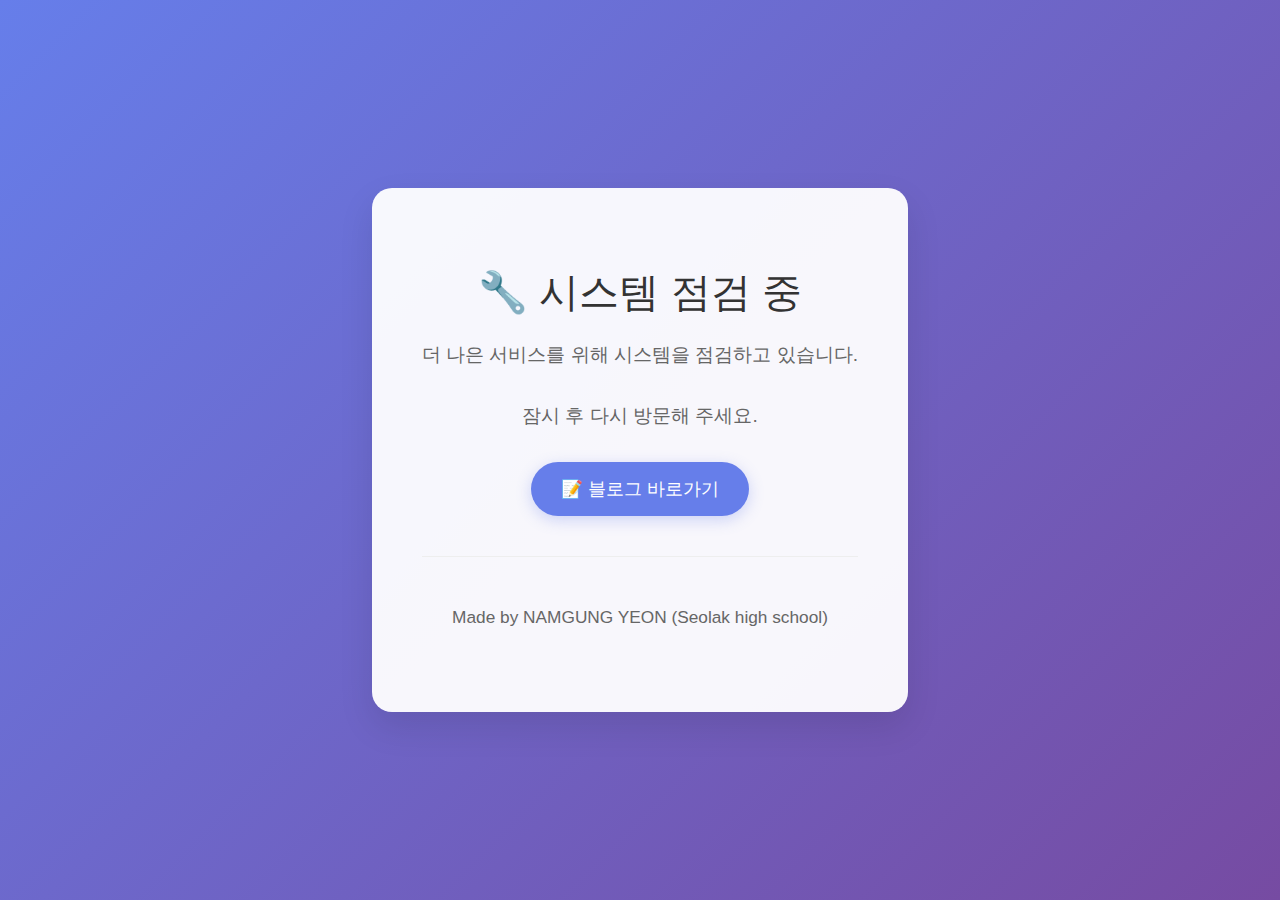
<file: index.html.html>
<!DOCTYPE html>
<html lang="ko">
<head>
    <meta charset="UTF-8">
    <meta name="viewport" content="width=device-width, initial-scale=1.0">
    <title>시스템 점검 중</title>
    <style>
        body {
            margin: 0;
            padding: 0;
            font-family: 'Arial', sans-serif;
            background: linear-gradient(135deg, #667eea 0%, #764ba2 100%);
            min-height: 100vh;
            display: flex;
            align-items: center;
            justify-content: center;
        }
        
        .maintenance {
            background: rgba(255, 255, 255, 0.95);
            padding: 50px;
            border-radius: 20px;
            text-align: center;
            box-shadow: 0 15px 35px rgba(0, 0, 0, 0.1);
            max-width: 600px;
            margin: 20px;
        }
        
        .maintenance h1 {
            color: #333;
            font-size: 2.5em;
            margin-bottom: 20px;
            font-weight: 300;
        }
        
        .maintenance p {
            color: #666;
            font-size: 1.2em;
            line-height: 1.6;
            margin-bottom: 30px;
        }
        
        .blog-link {
            display: inline-block;
            background: #667eea;
            color: white;
            padding: 15px 30px;
            text-decoration: none;
            border-radius: 50px;
            font-size: 1.1em;
            transition: all 0.3s ease;
            box-shadow: 0 4px 15px rgba(102, 126, 234, 0.3);
        }
        
        .blog-link:hover {
            background: #5a6fd8;
            transform: translateY(-2px);
            box-shadow: 0 6px 20px rgba(102, 126, 234, 0.4);
        }
        
        .footer {
            margin-top: 40px;
            padding-top: 30px;
            border-top: 1px solid #eee;
            color: #999;
            font-size: 0.9em;
        }
        
        @keyframes pulse {
            0% { transform: scale(1); }
            50% { transform: scale(1.05); }
            100% { transform: scale(1); }
        }
        
        .maintenance h1 {
            animation: pulse 2s infinite;
        }
    </style>
</head>
<body>
    <div class="maintenance">
        <h1>🔧 시스템 점검 중</h1>
        <p>더 나은 서비스를 위해 시스템을 점검하고 있습니다.</p>
        <p>잠시 후 다시 방문해 주세요.</p>
        
        <a href="https://namgungyeon.tistory.com" class="blog-link" target="_blank" rel="noopener">
            📝 블로그 바로가기
        </a>
        
        <div class="footer">
            <p>Made by NAMGUNG YEON (Seolak high school)</p>
        </div>
    </div>
</body>
</html>
</file>
